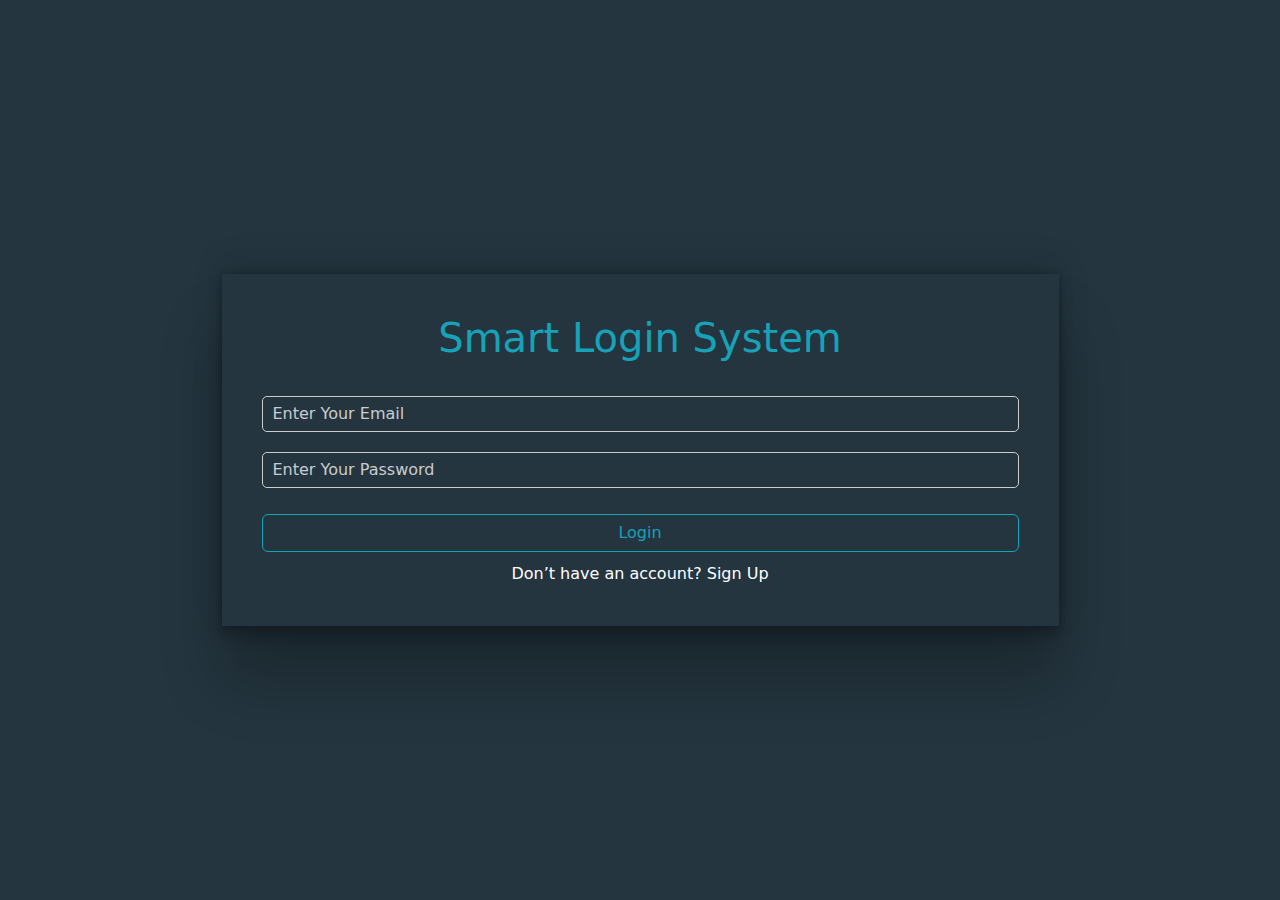
<file: index.html>
<!DOCTYPE html>
<html lang="en">
<head>
    <meta charset="UTF-8">
    <meta name="viewport" content="width=device-width, initial-scale=1.0">
    <link rel="stylesheet" href="./css/bootstrap.min.css">
    <link rel="stylesheet" href="./css/signIn.css">
    <title>Document</title>
</head>
<body>
    <div class="container">
        <div class="form">
            <h1>Smart Login System
            </h1>
            <div class="input-fields my-3">
                <input type="email" name="signInEmail" id="signInEmail" placeholder="Enter Your Email" autocomplete="off">
                <input type="password" name="signInPassword" id="signInPassword" placeholder="Enter Your Password" autocomplete="off">
            </div>
            <div class="button">
                <button class="btn" onclick="signIn()">Login</button>
            </div>
            <div class="notexist" id="notExistSignIn">
            </div>

            <p class="ask-account">Don’t have an account? <a href="./pages/signup.html">Sign Up</a></p>
        </div>
    </div>
    <script src="./js/index.js"></script>
    <script src="./js/bootstrap.bundle.min.js"></script>
</body>
</html>
</file>
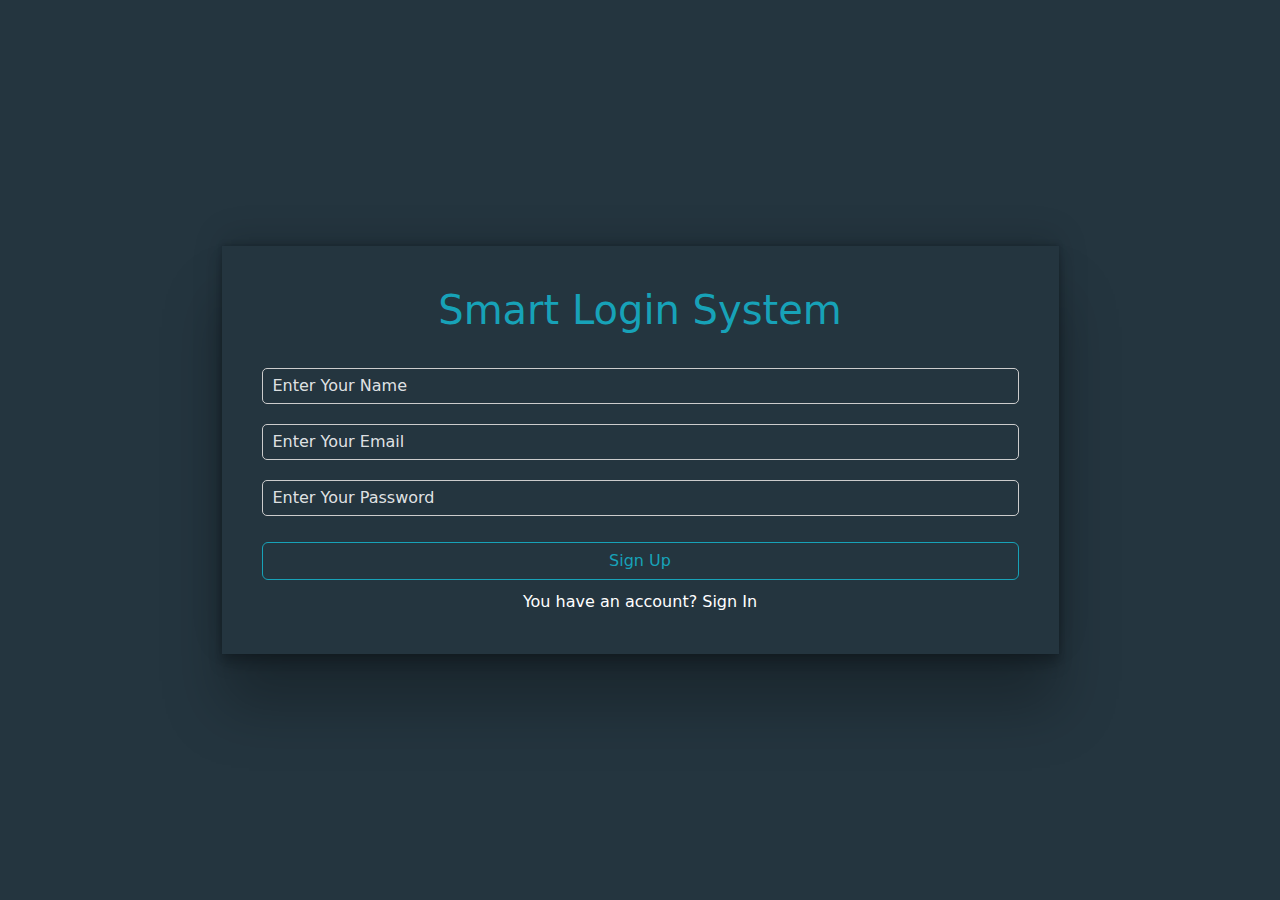
<file: pages/signup.html>
<!DOCTYPE html>
<html lang="en">
  <head>
    <meta charset="UTF-8" />
    <meta name="viewport" content="width=device-width, initial-scale=1.0" />
    <link rel="stylesheet" href="../css/bootstrap.min.css" />
    <link rel="stylesheet" href="../css/signup.css" />
    <title>Document</title>
  </head>
  <body>
    <div class="container">
      <div class="form">
        <h1>Smart Login System</h1>
        <div class="input-fields my-3">
          <input
            type="text"
            name="name"
            id="SignUpname"
            placeholder="Enter Your Name"
            autocomplete="off"
          />
          <input
            type="email"
            name="email"
            id="SignUpemail"
            placeholder="Enter Your Email"
            autocomplete="off"
          />
          <input
            type="password"
            name="password"
            id="SignUppassword"
            placeholder="Enter Your Password"
            autocomplete="off"
          />
        </div>
        <div class="button">
          <button class="btn" onclick="signUp()">Sign Up</button>
        </div>
        <div class="output" id="output">
        </div>
        <p class="ask-account">
          You have an account? <a href="../index.html">Sign In</a>
        </p>
      </div>
    </div>

    <!-- <script src="./js/bootstrap.bundle.min.js"></script> -->
    <script src="../js/index.js"></script>
  </body>
</html>
</file>
<file: css/signIn.css>
:root{
    --mainColor:#24353F;
    --textColor:#17A2B8;
    --secColor:#17A2B8;
}
body{
    background-color: var(--mainColor);  
}
.container{
    display: flex;
    justify-content: center;
    align-items: center;
    min-height: 100vh;
}
.form h1{
   color: var(--textColor); 
}
.form  {
    /* background-color: var(--mainColor); */
    text-align: center;
    display: flex;
    flex-wrap: wrap;
    flex-direction: column;
    width: 75%;
    margin: auto;
    box-shadow: rgba(0, 0, 0, 0.25) 0px 54px 55px, rgba(0, 0, 0, 0.12) 0px -12px 30px, rgba(0, 0, 0, 0.12) 0px 4px 6px, rgba(0, 0, 0, 0.17) 0px 12px 13px, rgba(0, 0, 0, 0.09) 0px -3px 5px;
    padding: 40px;
}
.form .input-fields input{
    width: 100%;
    background-color: transparent;
    border-radius:5px;
    border: 1px solid #ccc;
    margin: 10px 0;
    padding: 5px 10px;
    color:#fff;
    transition: .4s;
}
.form .input-fields input::placeholder{
    color: #ffffffc2;
}
.form .input-fields input:focus{
    border: none;
    outline: 1px solid #09c;
    
}
.form  .button button {
    width: 100%;
    border: 1px solid #17A2B8;
    color: var(--secColor);
    transition: .4s ;
}
.form  .button button:hover{
    background-color: var(--secColor);
    color: #fff;
}
.form .ask-account{
    color: #fff;
    margin: 10px 0 0 0;
}
.form .ask-account a{
    color: #fff;
    text-decoration: none;
    transition: .5s;
}
.form .ask-account a:hover{
    text-decoration: underline;
}
@media (max-width:991.98px){
    .form {
        width: 95%;
        padding: 40px 20px ;
    }

}
</file>
<file: css/signup.css>
:root {
  --mainColor: #24353f;
  --textColor: #17a2b8;
  --secColor: #17a2b8;
}
body {
  background-color: var(--mainColor);
}
.container {
  display: flex;
  justify-content: center;
  align-items: center;
  min-height: 100vh;
}
.form h1 {
  color: var(--textColor);
}
.form {
  /* background-color: var(--mainColor); */
  text-align: center;
  display: flex;
  flex-wrap: wrap;
  flex-direction: column;
  width: 75%;
  margin: auto;
  box-shadow: rgba(0, 0, 0, 0.25) 0px 54px 55px,
    rgba(0, 0, 0, 0.12) 0px -12px 30px, rgba(0, 0, 0, 0.12) 0px 4px 6px,
    rgba(0, 0, 0, 0.17) 0px 12px 13px, rgba(0, 0, 0, 0.09) 0px -3px 5px;
  padding: 40px;
}
.form .input-fields input {
  width: 100%;
  background-color: transparent;
  border-radius: 5px;
  border: 1px solid #ccc;
  margin: 10px 0;
  padding: 5px 10px;
  color: #fff;
  transition: 0.4s;
}
.form .input-fields input::placeholder {
  color: #ffffffde;
}
.form .input-fields input:focus {
  border: none;
  outline: 1px solid #09c;
}
.form .button button {
  width: 100%;
  border: 1px solid #17a2b8;
  color: var(--secColor);
  transition: 0.4s;
}
.form .button button:hover {
  background-color: var(--secColor);
  color: #fff;
}
.form .ask-account {
  color: #fff;
  margin: 10px 0 0 0;
}
.form .ask-account a {
  color: #fff;
  text-decoration: none;
  transition: 0.5s;
}
.form .ask-account a:hover {
  text-decoration: underline;
}
@media (max-width: 991.98px) {
  .form {
    width: 95%;
    padding: 40px 20px;
  }
}
</file>
